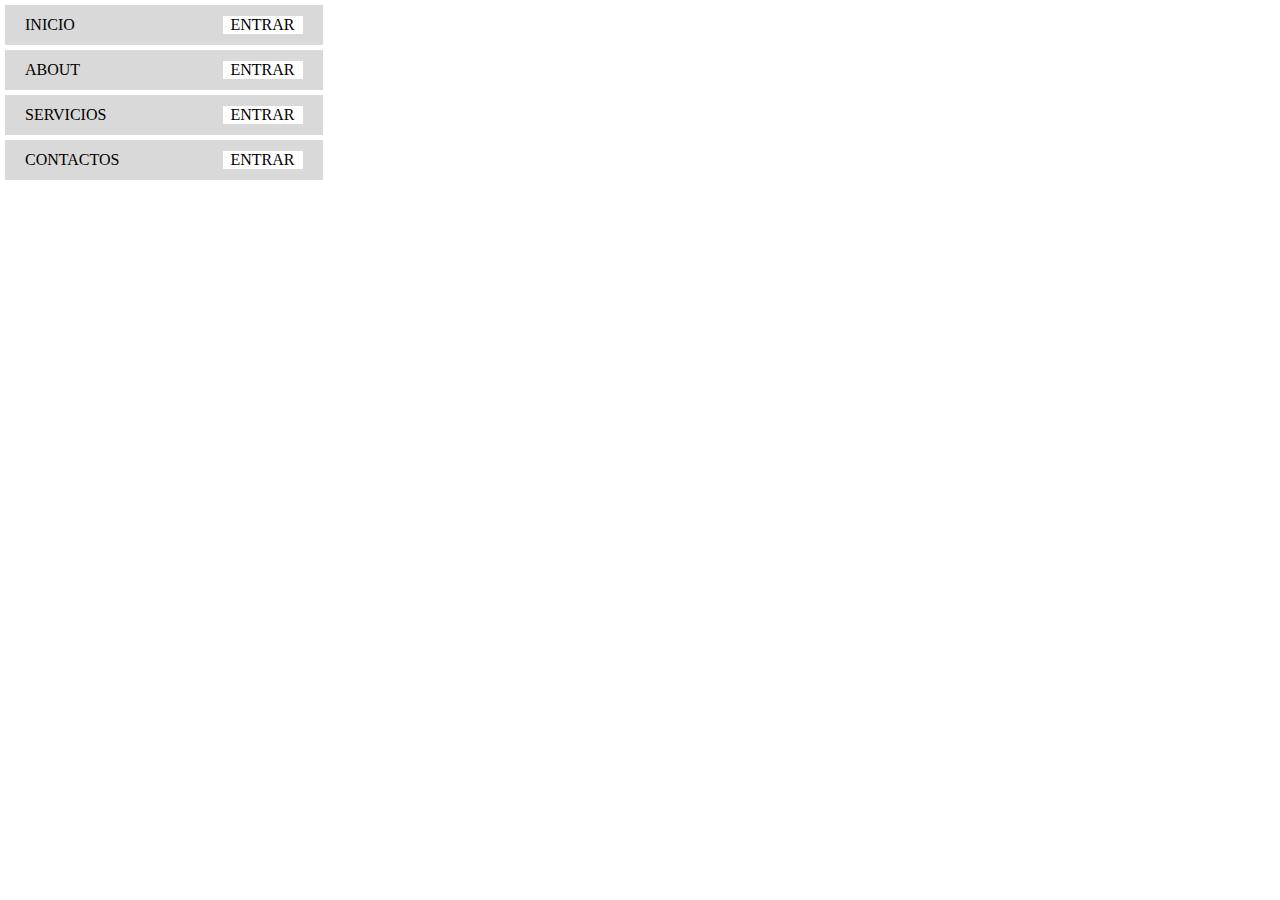
<file: 2/index.html>
<!DOCTYPE html>
<html lang="es">
<head>
    <meta charset="UTF-8">
    <meta name="viewport" content="width=device-width, initial-scale=1.0">
    <link rel="stylesheet" href="css/style.css">
    <title>Ejercicio 02</title>
</head>
<body>
    <header>
    <nav>
        <ul>
            <li>
                <p>INICIO</p>
                <a href="#">ENTRAR</a>
            </li>
            <li>
                <p>ABOUT</p>
                <a href="#">ENTRAR</a>
            </li>
            <li>
                <p>SERVICIOS</p>
                <a href="#">ENTRAR</a>
            </li>
            <li>
                <p>CONTACTOS</p>
                <a href="#">ENTRAR</a>
            </li>
        </ul>
    </nav>
    </header>
</body>
</html>
</file>
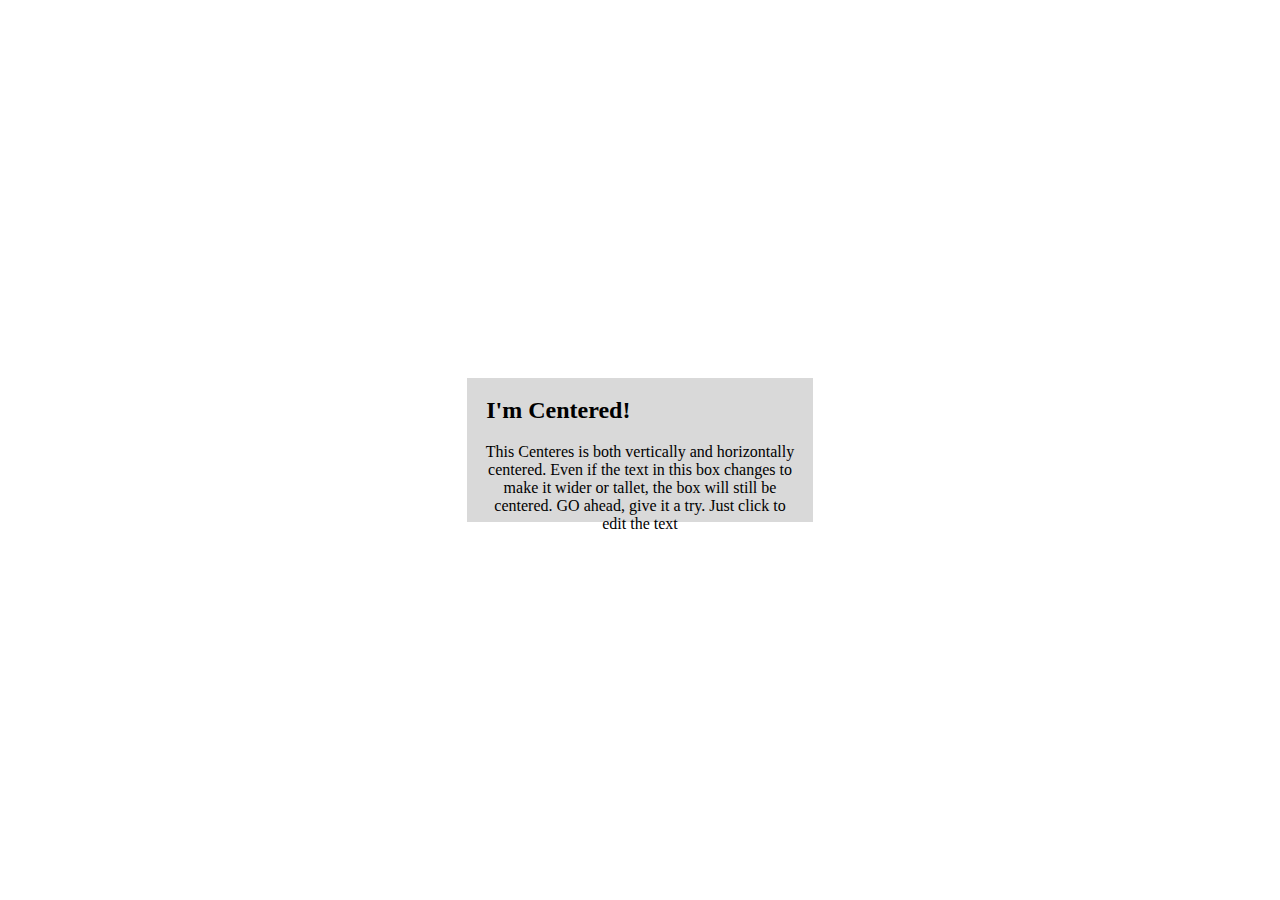
<file: 3/index.html>
<!DOCTYPE html>
<html lang="es">
<head>
    <meta charset="UTF-8">
    <meta name="viewport" content="width=device-width, initial-scale=1.0">
    <link rel="stylesheet" href="css/style.css">
    <title>Ejercicio 03</title>
</head>
<body>

    <div>
        <h2>I'm Centered!</h2>
        <p>This Centeres is both vertically and horizontally centered. Even if the text in this box changes to make it wider or tallet, the box will still be centered. GO ahead, give it a try. Just click to edit the text</p>
    </div>

</body>
</html>
</file>
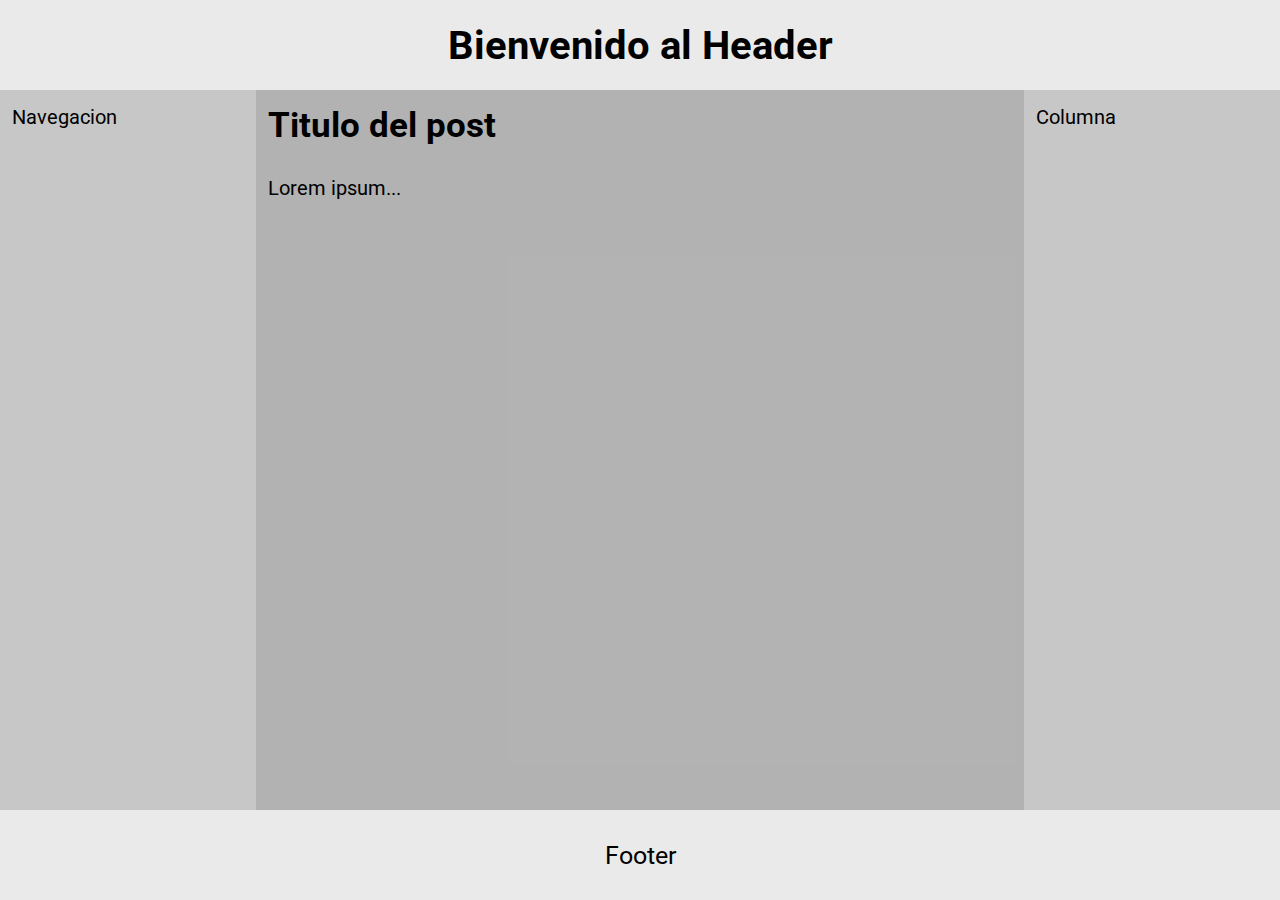
<file: 5/index.html>
<!DOCTYPE html>
<html lang="en">
<head>
    <meta charset="UTF-8">
    <meta http-equiv="X-UA-Compatible" content="IE=edge">
    <meta name="viewport" content="width=device-width, initial-scale=1.0">
    <link rel="stylesheet" href="css/style.css">
    <title>Ejercicio 05</title>
</head>
<body>
    <header>
        <h1>Bienvenido al Header</h1>
    </header>
    <main>
        <nav><p>Navegacion</p></nav>
        <article>
            <h2>Titulo del post</h2>
            <p>Lorem ipsum... </p></article>
        <aside><p>Columna</p></aside>
    </main>
    <footer><p>Footer</p></footer>
</body>
</html>
</file>
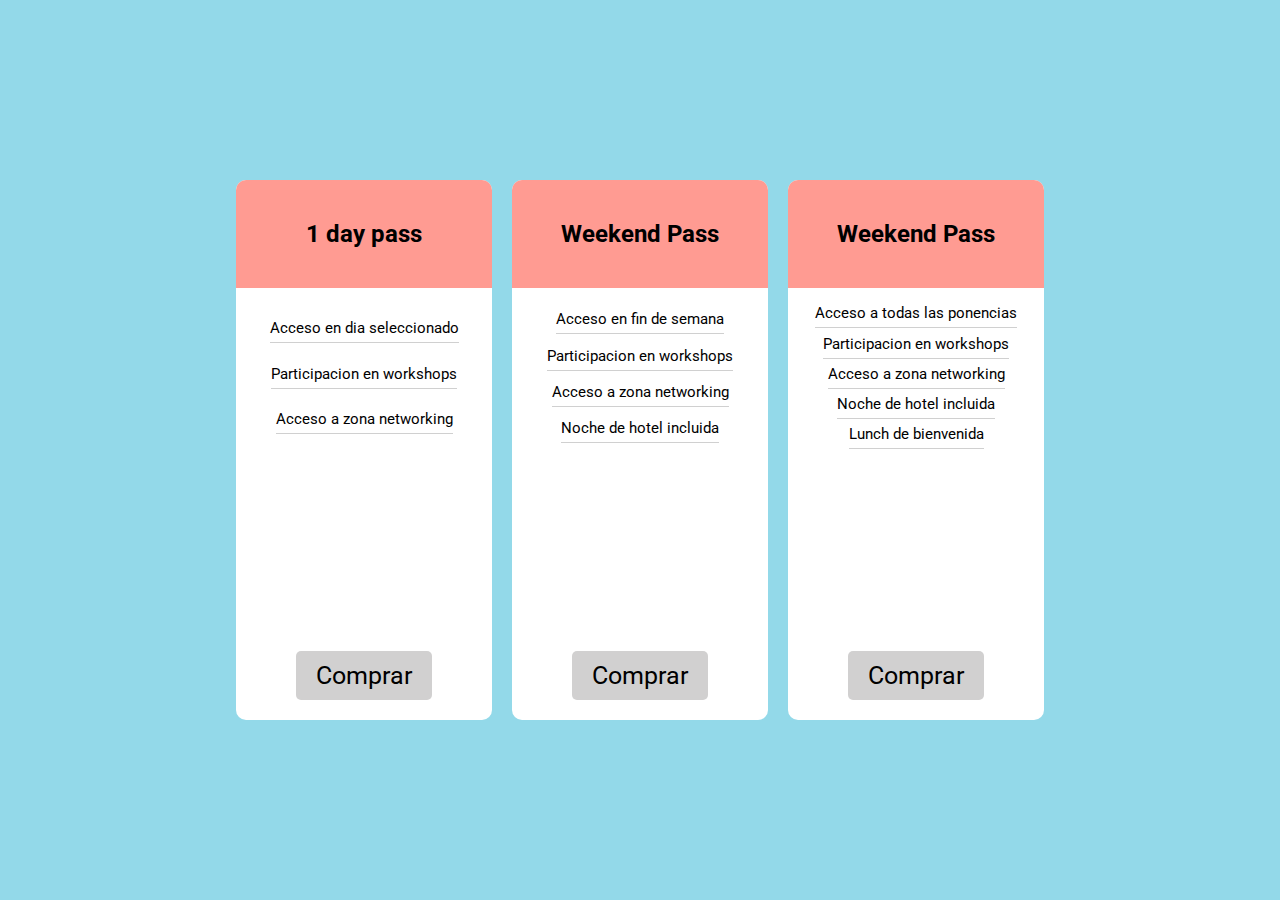
<file: 6/index.html>
<!DOCTYPE html>
<html lang="en">
<head>
    <meta charset="UTF-8">
    <meta http-equiv="X-UA-Compatible" content="IE=edge">
    <meta name="viewport" content="width=device-width, initial-scale=1.0">
    <link rel="stylesheet" href="css/style.css">
    <title>Ejercicio 05</title>
</head>
<body>

    <main>
        <header>
            <h2>1 day pass</h2>
        </header>
        <div class="blanco">
            <div class="textos">
                <p>Acceso en dia seleccionado</p>
                <p>Participacion en workshops</p>
                <p>Acceso a zona networking</p>
            </div>
            <a href="#" class="boton">Comprar</a>
        </div>
    </main>
    <main>
        <header>
            <h2>Weekend Pass</h2>
        </header>
        <div class="blanco">    
            <div class="textos">
                <p>Acceso en fin de semana</p>
                <p>Participacion en workshops</p>
                <p>Acceso a zona networking</p>
                <p>Noche de hotel incluida</p>
            </div>
            <a href="#" class="boton">Comprar</a>
        </div>
    </main>
    <main>
        <header>
            <h2>Weekend Pass</h2>
        </header>
        <div class="blanco">
            <div class="textos">
                <p>Acceso a todas las ponencias</p>
                <p>Participacion en workshops</p>
                <p>Acceso a zona networking</p>
                <p>Noche de hotel incluida</p>
                <p>Lunch de bienvenida</p>
            </div>
            <a href="#" class="boton">Comprar</a>
        </div>
    </main>

</body>
</html>
</file>
<file: 2/css/style.css>
*{
    margin: 0;
    padding: 0;
    box-sizing: border-box;
}

header {
    display: flex;
    flex-direction: column;
    margin: 0 5px;
}

header li {
    background-color: rgba(155, 155, 155, 0.384);
    display: flex;
    justify-content: space-between;
    align-items: center;
    padding: 0px 20px 0px 20px;
    margin: 5px 0px;
    max-width: 25%;
    height: 40px;
}


li a{
    background-color: rgb(255, 255, 255);
    text-align: center;
    width: 80px;
    color: rgb(0, 0, 0);
    text-decoration: none;
}
</file>
<file: 3/css/style.css>
*{
    margin: 0;
    padding: 0;
    box-sizing: border-box;
}

body {
    display: flex;
    justify-content: center;
    align-items: center;
    height: 100vh;
}

div {
    background-color: rgba(155, 155, 155, 0.384);
    height: 16%;
    width: 27%;
}
div h2 {
    padding: 19px 19px;
}
div p{
    text-align: center;
    padding: 0px 15px ;
}
</file>
<file: 5/css/style.css>
@import url('https://fonts.googleapis.com/css2?family=Roboto&display=swap');
*{
    margin: 0;
    padding: 0;
    box-sizing: border-box;
    font-family: 'Roboto', sans-serif;
}

body{
    height: 100vh;
    background: rgba(207, 207, 207, 0.432);
}
header {
    display: flex;
    justify-content: center;
    align-items: center;
    height: 10vh;
}
header h1{
    font-size: 40px;
}

main{
    display: flex;
    height: 80vh;
}
main nav{
    width: 20%;
    background: rgba(153, 153, 153, 0.432);
}
nav p{
    font-size: 20px;
    padding: 15px 12px;
}
main article{
    width: 60%;
    background: rgba(105, 105, 105, 0.432);
}
article h2 {
    font-size: 35px;
    padding: 15px 12px;
}
article p {
    font-size: 20px;
    padding: 15px 12px;
}
main aside{
    width: 20%; 
    background: rgba(153, 153, 153, 0.432);
}
aside p{
    font-size: 20px;
    padding: 15px 12px;
}

footer{
    height: 10vh;
    display: flex;
    justify-content: center;
    align-items: center;
}
footer p{
    font-size: 25px;
}
</file>
<file: 6/css/style.css>
@import url('https://fonts.googleapis.com/css2?family=Roboto&display=swap');
*{
    margin: 0;
    padding: 0;
    box-sizing: border-box;
    font-family: 'Roboto', sans-serif;
}

body{
    height: 100vh;
    width: 100vw;
    display: flex;
    justify-content: center;
    align-items: center;
    background: #93d9e9;
}

body main{
    background: white;
    height: 60vh;
    width: 20vw;
    border-radius: 10px ;
    margin: 0 10px;
}

main header{
    background: #ff9b92;
    height: 20%;
    border-top-left-radius: 10px;
    border-top-right-radius: 10px;
    display: flex;
    justify-content: center;
    align-items: center;
}

.textos{
    height: 40%;
    display: flex;
    flex-direction: column;
    justify-content: space-evenly;
    align-items: center;
    font-size: 15px;
    padding: 10px 0;
}

.textos p {
    border-bottom: 1px solid #bdbdbdb7;
    margin: 0;
    padding: 5px 0;
}

.boton{
    background: #d1d0d0;
    text-decoration: none;
    color: black;
    font-size: 25px;
    border-radius: 5px;
    padding: 10px 20px;
    margin: 20px 0;
}

.blanco{
    display: flex;
    flex-direction: column;
    height: 80%;
    justify-content: space-between;
    align-items: center;
}
</file>
